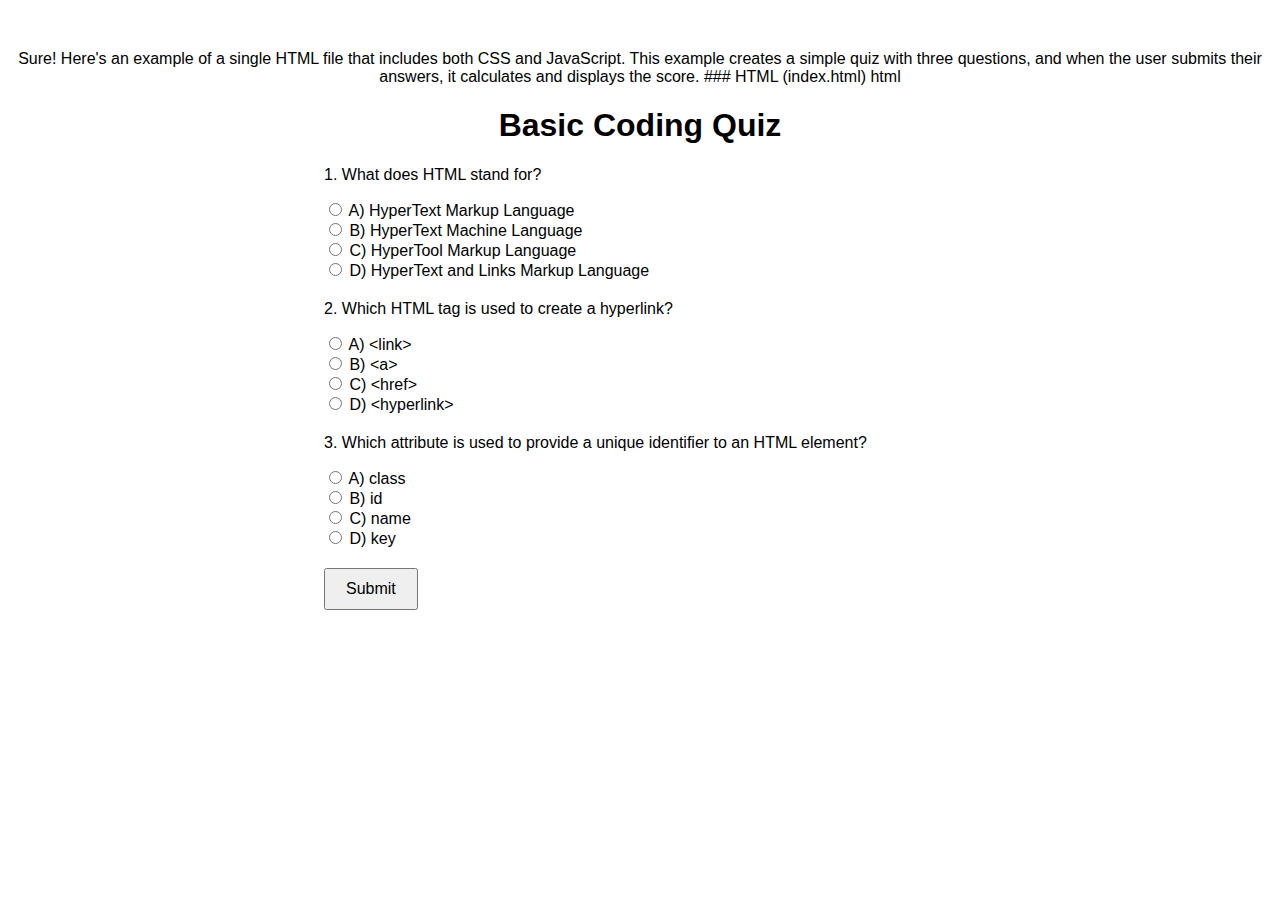
<file: GAMES/Basic/index.html>
Sure! Here's an example of a single HTML file that includes both CSS and JavaScript. This example creates a simple quiz with three questions, and when the user submits their answers, it calculates and displays the score.

### HTML (index.html)
html
<!DOCTYPE html>
<html lang="en">
<head>
    <meta charset="UTF-8">
    <meta name="viewport" content="width=device-width, initial-scale=1.0">
    <title>Basic Coding Quiz</title>
    <style>
        body {
            font-family: Arial, sans-serif;
            text-align: center;
            margin-top: 50px;
        }

        #quiz-container {
            width: 50%;
            margin: auto;
            text-align: left;
        }

        .question {
            margin-bottom: 20px;
        }

        button {
            padding: 10px 20px;
            font-size: 16px;
            cursor: pointer;
        }

        #result {
            margin-top: 20px;
            font-size: 18px;
            font-weight: bold;
        }
    </style>
</head>
<body>
    <h1>Basic Coding Quiz</h1>
    <div id="quiz-container">
        <div class="question">
            <p>1. What does HTML stand for?</p>
            <label><input type="radio" name="q1" value="A"> A) HyperText Markup Language</label><br>
            <label><input type="radio" name="q1" value="B"> B) HyperText Machine Language</label><br>
            <label><input type="radio" name="q1" value="C"> C) HyperTool Markup Language</label><br>
            <label><input type="radio" name="q1" value="D"> D) HyperText and Links Markup Language</label>
        </div>
        <div class="question">
            <p>2. Which HTML tag is used to create a hyperlink?</p>
            <label><input type="radio" name="q2" value="A"> A) &lt;link&gt;</label><br>
            <label><input type="radio" name="q2" value="B"> B) &lt;a&gt;</label><br>
            <label><input type="radio" name="q2" value="C"> C) &lt;href&gt;</label><br>
            <label><input type="radio" name="q2" value="D"> D) &lt;hyperlink&gt;</label>
        </div>
        <div class="question">
            <p>3. Which attribute is used to provide a unique identifier to an HTML element?</p>
            <label><input type="radio" name="q3" value="A"> A) class</label><br>
            <label><input type="radio" name="q3" value="B"> B) id</label><br>
            <label><input type="radio" name="q3" value="C"> C) name</label><br>
            <label><input type="radio" name="q3" value="D"> D) key</label>
        </div>
        <button onclick="checkAnswers()">Submit</button>
        <p id="result"></p>
    </div>
    <script>
        function checkAnswers() {
            const answers = {
                q1: 'A',
                q2: 'B',
                q3: 'B'
            };

            let score = 0;
            for (let question in answers) {
                const selected = document.querySelector(`input[name="${question}"]:checked`);
                if (selected && selected.value === answers[question]) {
                    score++;
                }
            }

            document.getElementById('result').textContent = `You scored ${score} out of ${Object.keys(answers).length}`;
        }
    </script>
</body>
</html>
</file>
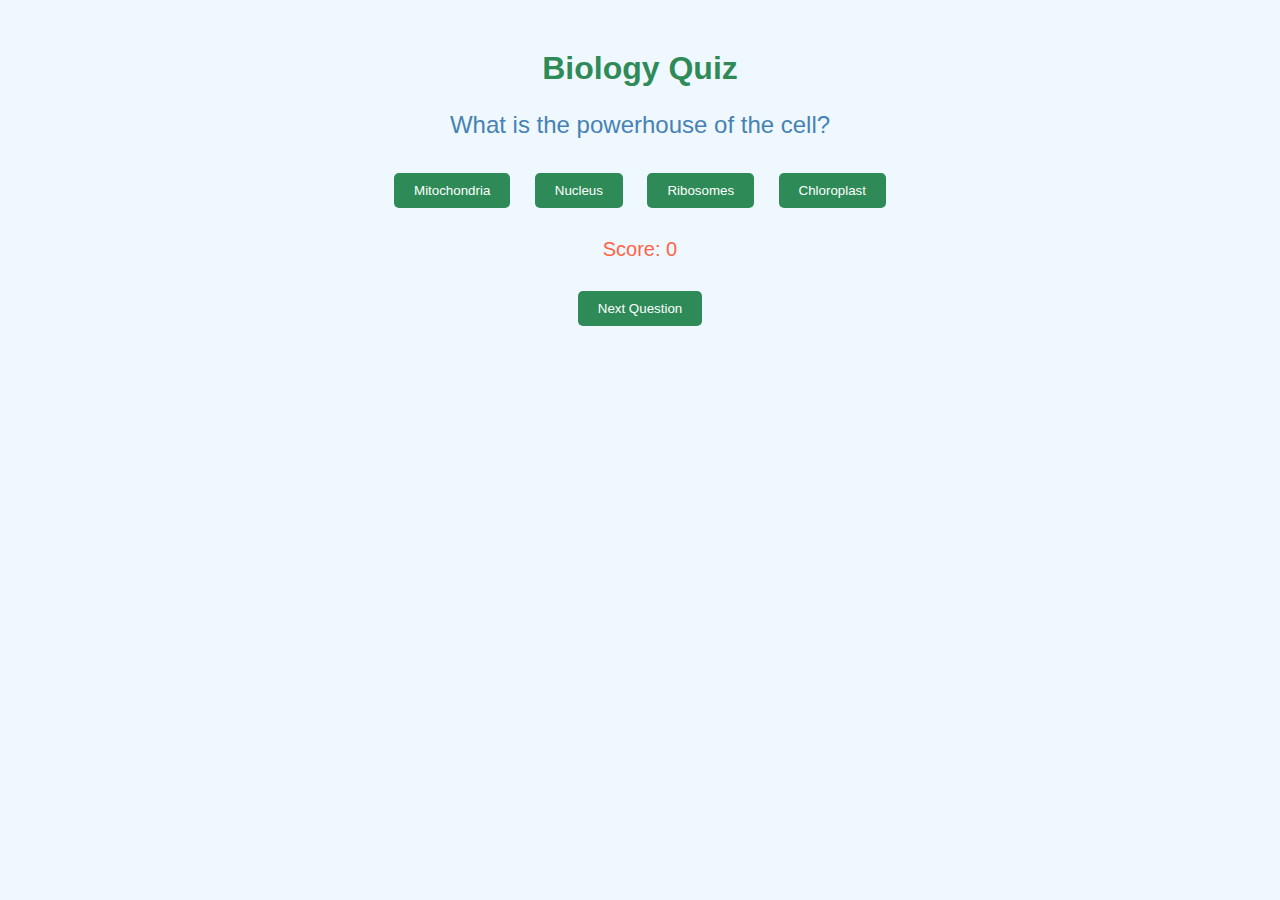
<file: GAMES/Bio/index.html>
<!DOCTYPE html>
<html lang="en">
<head>
    <meta charset="UTF-8">
    <meta name="viewport" content="width=device-width, initial-scale=1.0">
    <title>Biology Quiz</title>
    <link rel="stylesheet" href="style.css">
</head>
<body>
    <div class="container">
        <h1>Biology Quiz</h1>
        <p id="question">Question will appear here</p>
        
        <div class="answers">
            <button onclick="checkAnswer(0)">Answer 1</button>
            <button onclick="checkAnswer(1)">Answer 2</button>
            <button onclick="checkAnswer(2)">Answer 3</button>
            <button onclick="checkAnswer(3)">Answer 4</button>
        </div>

        <p id="score">Score: 0</p>
        <button onclick="nextQuestion()">Next Question</button>
    </div>

    <script src="script.js"></script>
</body>
</html>
</file>
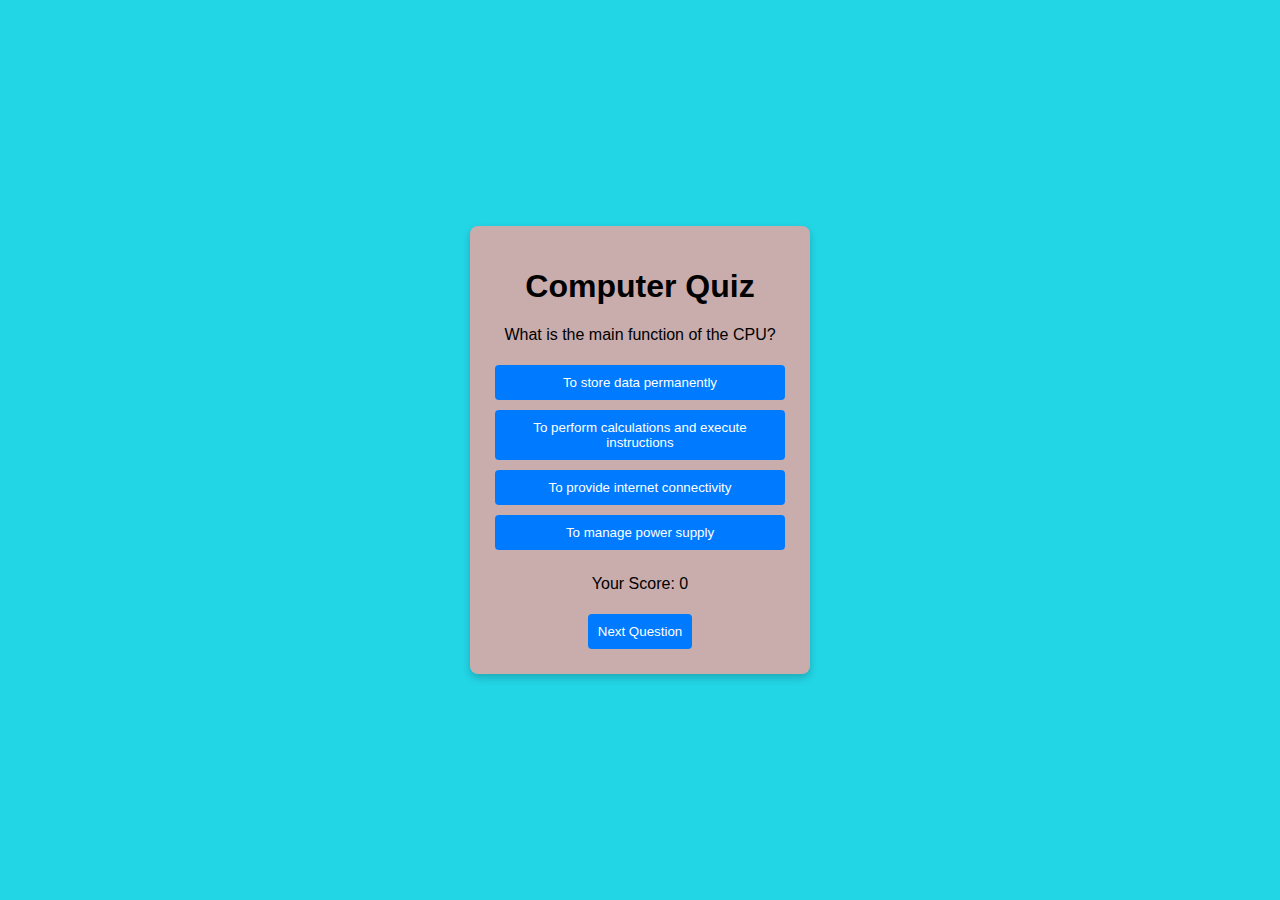
<file: GAMES/comp/INDEX.HTML>
<!DOCTYPE html>
<html lang="en">
<head>
    <meta charset="UTF-8">
    <meta name="viewport" content="width=device-width, initial-scale=1.0">
    <title>Computer Quiz</title>
    <link rel="stylesheet" href="styles.css">
</head>
<body>
    <div class="quiz-container">
        <h1>Computer Quiz</h1>
        <div id="question-container">
            <p id="question"></p>
            <div id="answer-buttons" class="btn-container">
                <!-- Buttons will be added dynamically here -->
            </div>
        </div>
        <div id="score-container">
            <p>Your Score: <span id="score">0</span></p>
            <button id="next-button" class="btn" onclick="nextQuestion()">Next Question</button>
        </div>
    </div>
    <script src="script.js"></script>
</body>
</html>
</file>
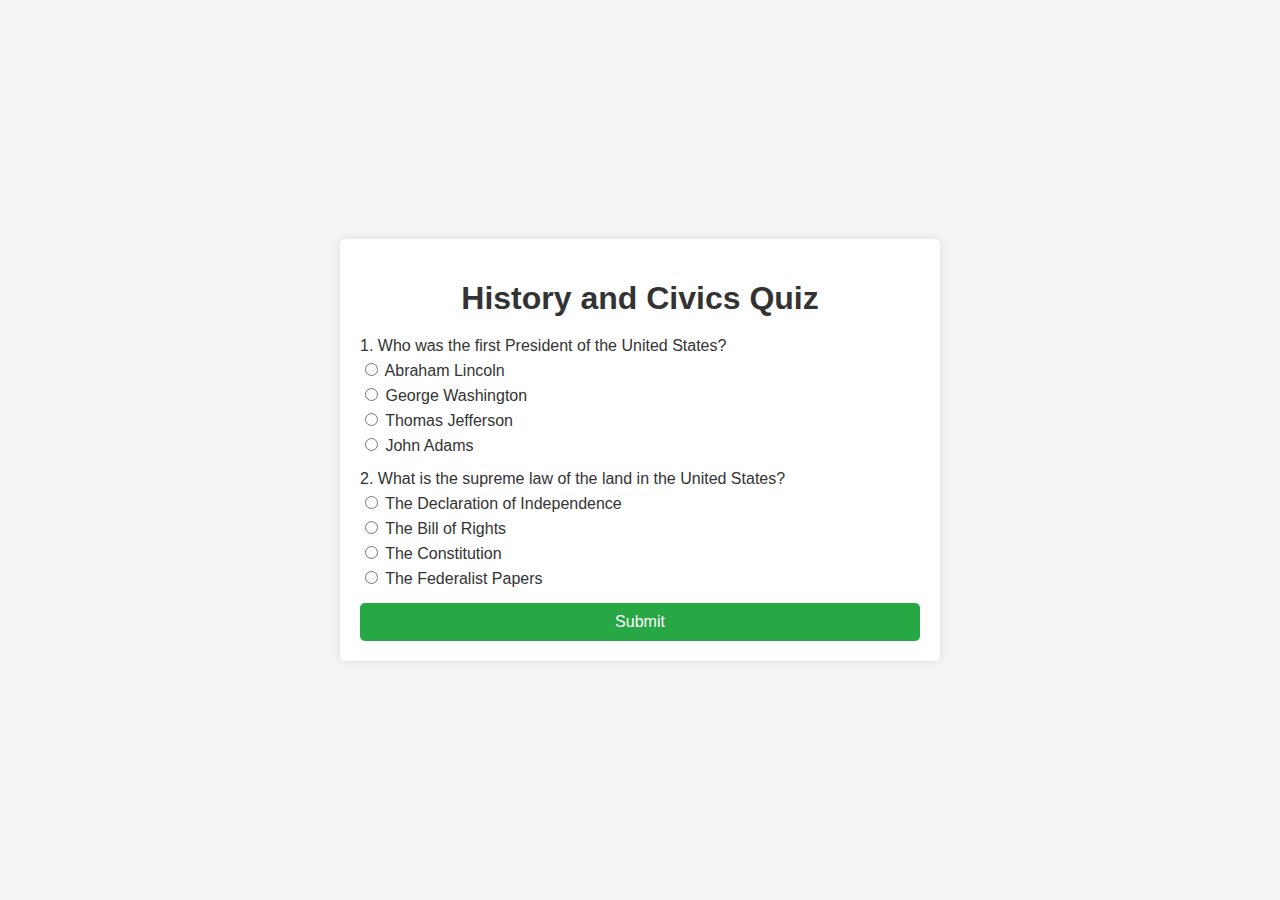
<file: GAMES/History/index.html>
<!DOCTYPE html>
<html lang="en">
<head>
    <meta charset="UTF-8">
    <meta name="viewport" content="width=device-width, initial-scale=1.0">
    <title>History and Civics Quiz</title>
    <style>
        body {
            font-family: Arial, sans-serif;
            background-color: #f4f4f4;
            color: #333;
            margin: 0;
            padding: 0;
            display: flex;
            justify-content: center;
            align-items: center;
            height: 100vh;
        }
        .container {
            background-color: #fff;
            border-radius: 5px;
            box-shadow: 0 0 10px rgba(0, 0, 0, 0.1);
            width: 80%;
            max-width: 600px;
            padding: 20px;
            box-sizing: border-box;
        }
        h1 {
            text-align: center;
            margin-bottom: 20px;
        }
        .question {
            margin-bottom: 15px;
        }
        .question p {
            margin: 0;
        }
        .options label {
            display: block;
            margin: 5px 0;
        }
        .submit-btn {
            display: block;
            width: 100%;
            padding: 10px;
            background-color: #28a745;
            color: #fff;
            border: none;
            border-radius: 5px;
            cursor: pointer;
            font-size: 16px;
        }
        .result {
            display: none;
            text-align: center;
            margin-top: 20px;
        }
    </style>
</head>
<body>
    <div class="container">
        <h1>History and Civics Quiz</h1>
        <div id="quiz">
            <div class="question">
                <p>1. Who was the first President of the United States?</p>
                <div class="options">
                    <label><input type="radio" name="q1" value="A"> Abraham Lincoln</label>
                    <label><input type="radio" name="q1" value="B"> George Washington</label>
                    <label><input type="radio" name="q1" value="C"> Thomas Jefferson</label>
                    <label><input type="radio" name="q1" value="D"> John Adams</label>
                </div>
            </div>
            <div class="question">
                <p>2. What is the supreme law of the land in the United States?</p>
                <div class="options">
                    <label><input type="radio" name="q2" value="A"> The Declaration of Independence</label>
                    <label><input type="radio" name="q2" value="B"> The Bill of Rights</label>
                    <label><input type="radio" name="q2" value="C"> The Constitution</label>
                    <label><input type="radio" name="q2" value="D"> The Federalist Papers</label>
                </div>
            </div>
            <button class="submit-btn" onclick="submitQuiz()">Submit</button>
        </div>
        <div id="result" class="result">
            <h2>Your Score: <span id="score"></span></h2>
        </div>
    </div>

    <script>
        function submitQuiz() {
            let score = 0;
            const correctAnswers = {
                q1: 'B',
                q2: 'C'
            };

            for (let q in correctAnswers) {
                let selectedOption = document.querySelector(input[name="${q}"]:checked);
                if (selectedOption && selectedOption.value === correctAnswers[q]) {
                    score++;
                }
            }

            document.getElementById('quiz').style.display = 'none';
            document.getElementById('result').style.display = 'block';
            document.getElementById('score').textContent = ${score} out of ${Object.keys(correctAnswers).length};
        }
    </script>
</body>
</html>
</file>
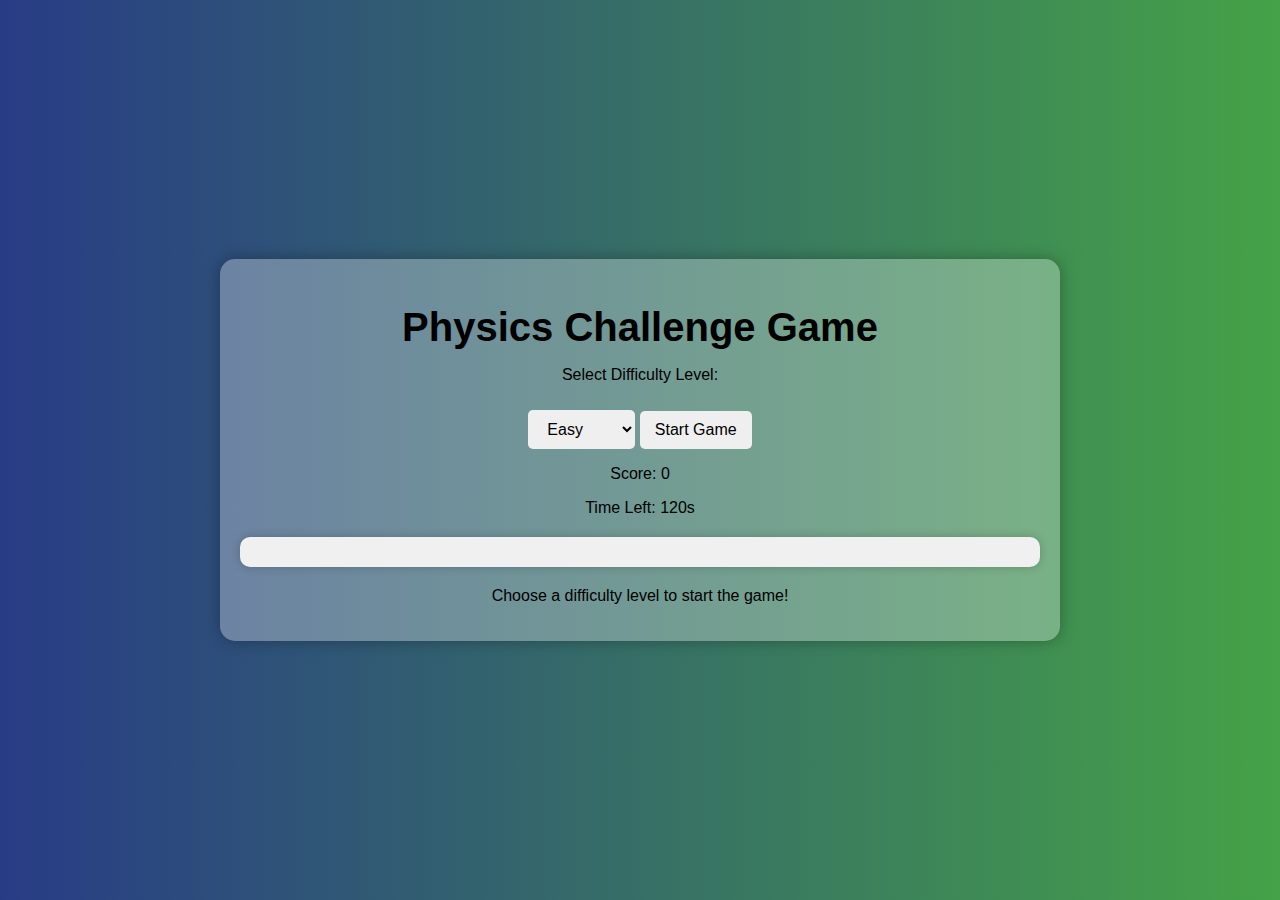
<file: GAMES/PHY/index.html>
<!DOCTYPE html>
<html lang="en">
<head>
    <meta charset="UTF-8">
    <meta name="viewport" content="width=device-width, initial-scale=1.0">
    <title>Physics Challenge Game</title>
    <link rel="stylesheet" href="style.css">
</head>
<body>
    <div class="game-container">
        <header>
            <h1>Physics Challenge Game</h1>
            <p>Select Difficulty Level:</p>
            <select id="difficulty" onchange="initializeGame()">
                <option value="easy">Easy</option>
                <option value="medium">Medium</option>
                <option value="hard">Hard</option>
            </select>
            <button onclick="initializeGame()">Start Game</button>
            <p id="score">Score: 0</p>
            <p id="timer">Time Left: 120s</p>
        </header>

        <div class="question-container">
            <!-- Question and answers will be dynamically generated here -->
        </div>
        <p id="status">Choose a difficulty level to start the game!</p>
    </div>
    <script src="script.js"></script>
</body>
</html>
</file>
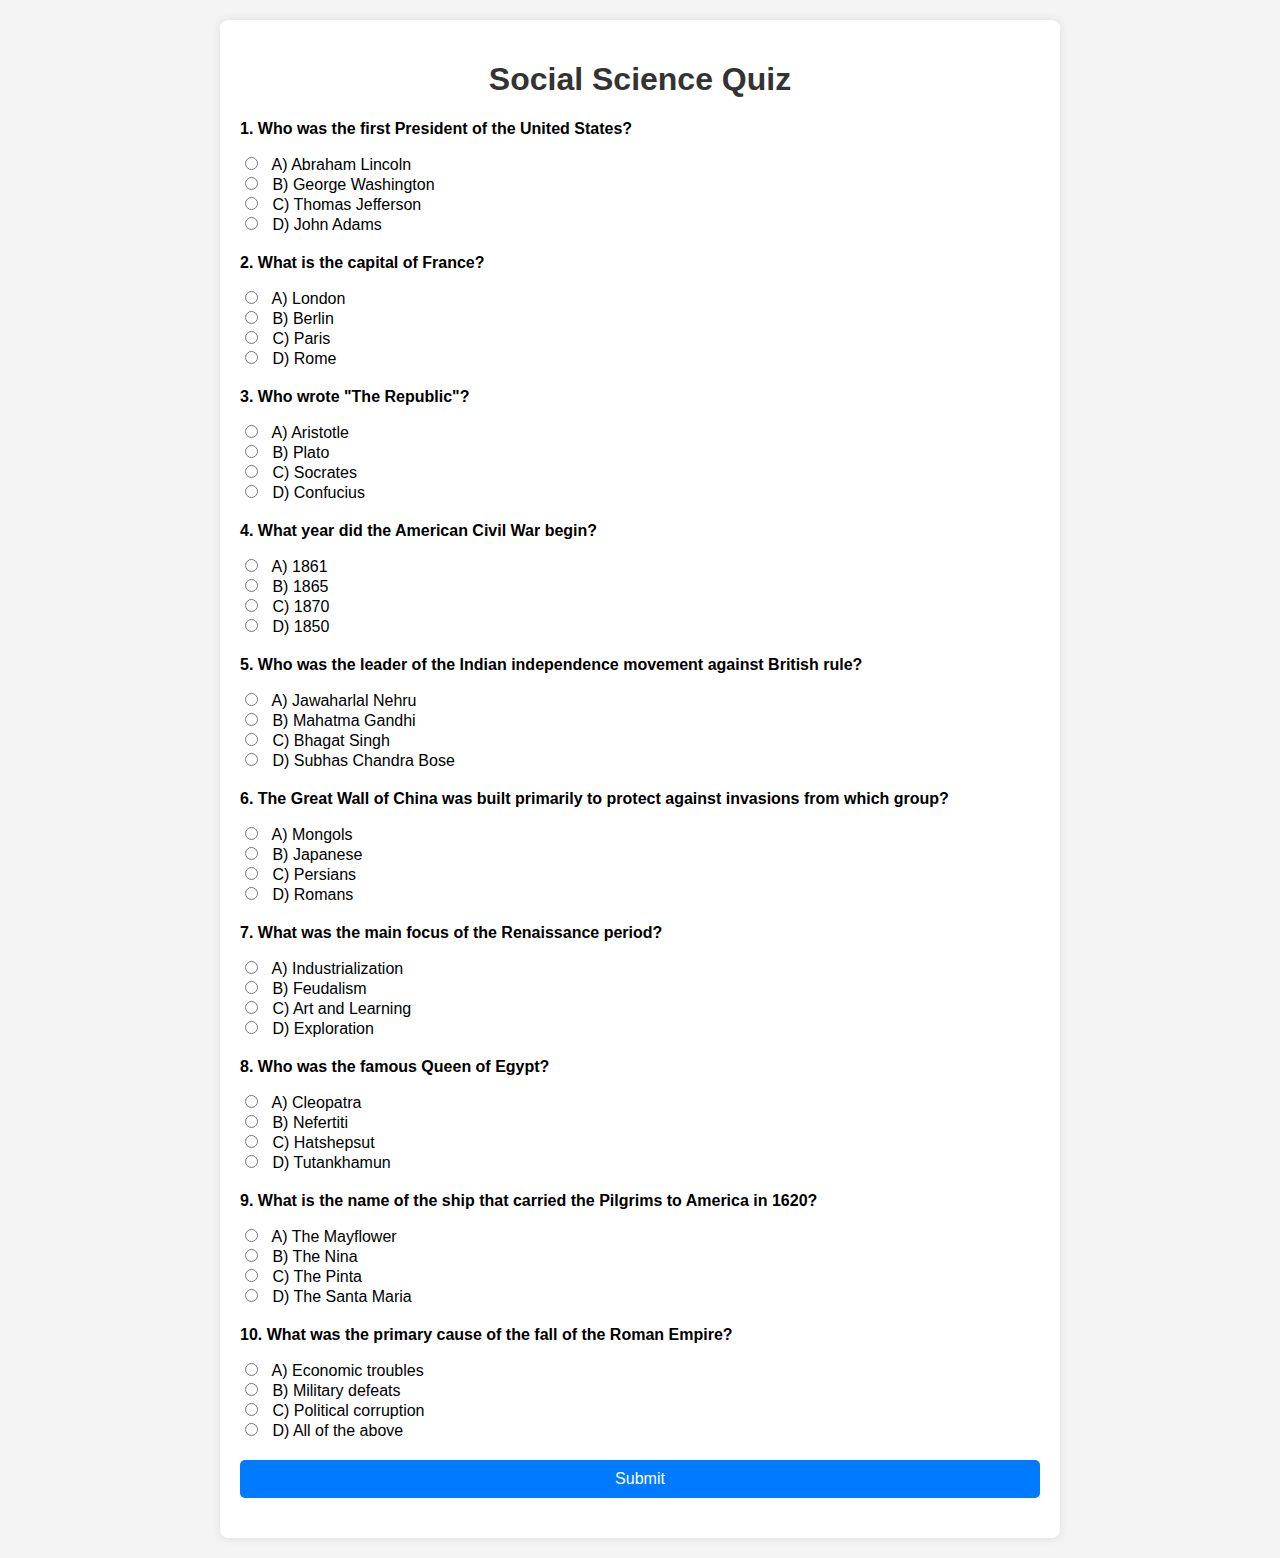
<file: GAMES/Social/index.html>
<!DOCTYPE html>
<html lang="en">
<head>
    <meta charset="UTF-8">
    <meta name="viewport" content="width=device-width, initial-scale=1.0">
    <title>Social Science Quiz</title>
    <style>
        body {
            font-family: Arial, sans-serif;
            background-color: #f4f4f4;
            margin: 0;
            padding: 0;
        }

        .quiz-container {
            max-width: 800px;
            margin: 20px auto;
            padding: 20px;
            background: #fff;
            border-radius: 8px;
            box-shadow: 0 0 10px rgba(0, 0, 0, 0.1);
        }

        h1 {
            text-align: center;
            color: #333;
        }

        .question {
            margin-bottom: 20px;
        }

        .question p {
            font-weight: bold;
        }

        input[type="radio"] {
            margin-right: 10px;
        }

        button {
            display: block;
            width: 100%;
            padding: 10px;
            background-color: #007bff;
            color: #fff;
            border: none;
            border-radius: 5px;
            font-size: 16px;
            cursor: pointer;
        }

        button:hover {
            background-color: #0056b3;
        }

        #result {
            margin-top: 20px;
            font-size: 18px;
        }
    </style>
</head>
<body>
    <div class="quiz-container">
        <h1>Social Science Quiz</h1>
        <form id="quiz-form">
            <div class="question">
                <p>1. Who was the first President of the United States?</p>
                <input type="radio" name="q1" value="A"> A) Abraham Lincoln<br>
                <input type="radio" name="q1" value="B"> B) George Washington<br>
                <input type="radio" name="q1" value="C"> C) Thomas Jefferson<br>
                <input type="radio" name="q1" value="D"> D) John Adams<br>
            </div>
            <div class="question">
                <p>2. What is the capital of France?</p>
                <input type="radio" name="q2" value="A"> A) London<br>
                <input type="radio" name="q2" value="B"> B) Berlin<br>
                <input type="radio" name="q2" value="C"> C) Paris<br>
                <input type="radio" name="q2" value="D"> D) Rome<br>
            </div>
            <div class="question">
                <p>3. Who wrote "The Republic"?</p>
                <input type="radio" name="q3" value="A"> A) Aristotle<br>
                <input type="radio" name="q3" value="B"> B) Plato<br>
                <input type="radio" name="q3" value="C"> C) Socrates<br>
                <input type="radio" name="q3" value="D"> D) Confucius<br>
            </div>
            <div class="question">
                <p>4. What year did the American Civil War begin?</p>
                <input type="radio" name="q4" value="A"> A) 1861<br>
                <input type="radio" name="q4" value="B"> B) 1865<br>
                <input type="radio" name="q4" value="C"> C) 1870<br>
                <input type="radio" name="q4" value="D"> D) 1850<br>
            </div>
            <div class="question">
                <p>5. Who was the leader of the Indian independence movement against British rule?</p>
                <input type="radio" name="q5" value="A"> A) Jawaharlal Nehru<br>
                <input type="radio" name="q5" value="B"> B) Mahatma Gandhi<br>
                <input type="radio" name="q5" value="C"> C) Bhagat Singh<br>
                <input type="radio" name="q5" value="D"> D) Subhas Chandra Bose<br>
            </div>
            <div class="question">
                <p>6. The Great Wall of China was built primarily to protect against invasions from which group?</p>
                <input type="radio" name="q6" value="A"> A) Mongols<br>
                <input type="radio" name="q6" value="B"> B) Japanese<br>
                <input type="radio" name="q6" value="C"> C) Persians<br>
                <input type="radio" name="q6" value="D"> D) Romans<br>
            </div>
            <div class="question">
                <p>7. What was the main focus of the Renaissance period?</p>
                <input type="radio" name="q7" value="A"> A) Industrialization<br>
                <input type="radio" name="q7" value="B"> B) Feudalism<br>
                <input type="radio" name="q7" value="C"> C) Art and Learning<br>
                <input type="radio" name="q7" value="D"> D) Exploration<br>
            </div>
            <div class="question">
                <p>8. Who was the famous Queen of Egypt?</p>
                <input type="radio" name="q8" value="A"> A) Cleopatra<br>
                <input type="radio" name="q8" value="B"> B) Nefertiti<br>
                <input type="radio" name="q8" value="C"> C) Hatshepsut<br>
                <input type="radio" name="q8" value="D"> D) Tutankhamun<br>
            </div>
            <div class="question">
                <p>9. What is the name of the ship that carried the Pilgrims to America in 1620?</p>
                <input type="radio" name="q9" value="A"> A) The Mayflower<br>
                <input type="radio" name="q9" value="B"> B) The Nina<br>
                <input type="radio" name="q9" value="C"> C) The Pinta<br>
                <input type="radio" name="q9" value="D"> D) The Santa Maria<br>
            </div>
            <div class="question">
                <p>10. What was the primary cause of the fall of the Roman Empire?</p>
                <input type="radio" name="q10" value="A"> A) Economic troubles<br>
                <input type="radio" name="q10" value="B"> B) Military defeats<br>
                <input type="radio" name="q10" value="C"> C) Political corruption<br>
                <input type="radio" name="q10" value="D"> D) All of the above<br>
            </div>
            <button type="button" onclick="checkAnswers()">Submit</button>
        </form>
        <div id="result"></div>
    </div>
    <script>
        function checkAnswers() {
            const correctAnswers = {
                q1: 'B',
                q2: 'C',
                q3: 'B',
                q4: 'A',
                q5: 'B',
                q6: 'A',
                q7: 'C',
                q8: 'A',
                q9: 'A',
                q10: 'D'
            };

            const form = document.getElementById('quiz-form');
            const formData = new FormData(form);

            let score = 0;
            let totalQuestions = 10;

            for (let [key, value] of formData.entries()) {
                if (correctAnswers[key] === value) {
                    score++;
                }
            }

            const result = document.getElementById('result');
            result.innerHTML = <h2>You scored ${score} out of ${totalQuestions}.</h2>;
        }
    </script>
</body>
</html>
</file>
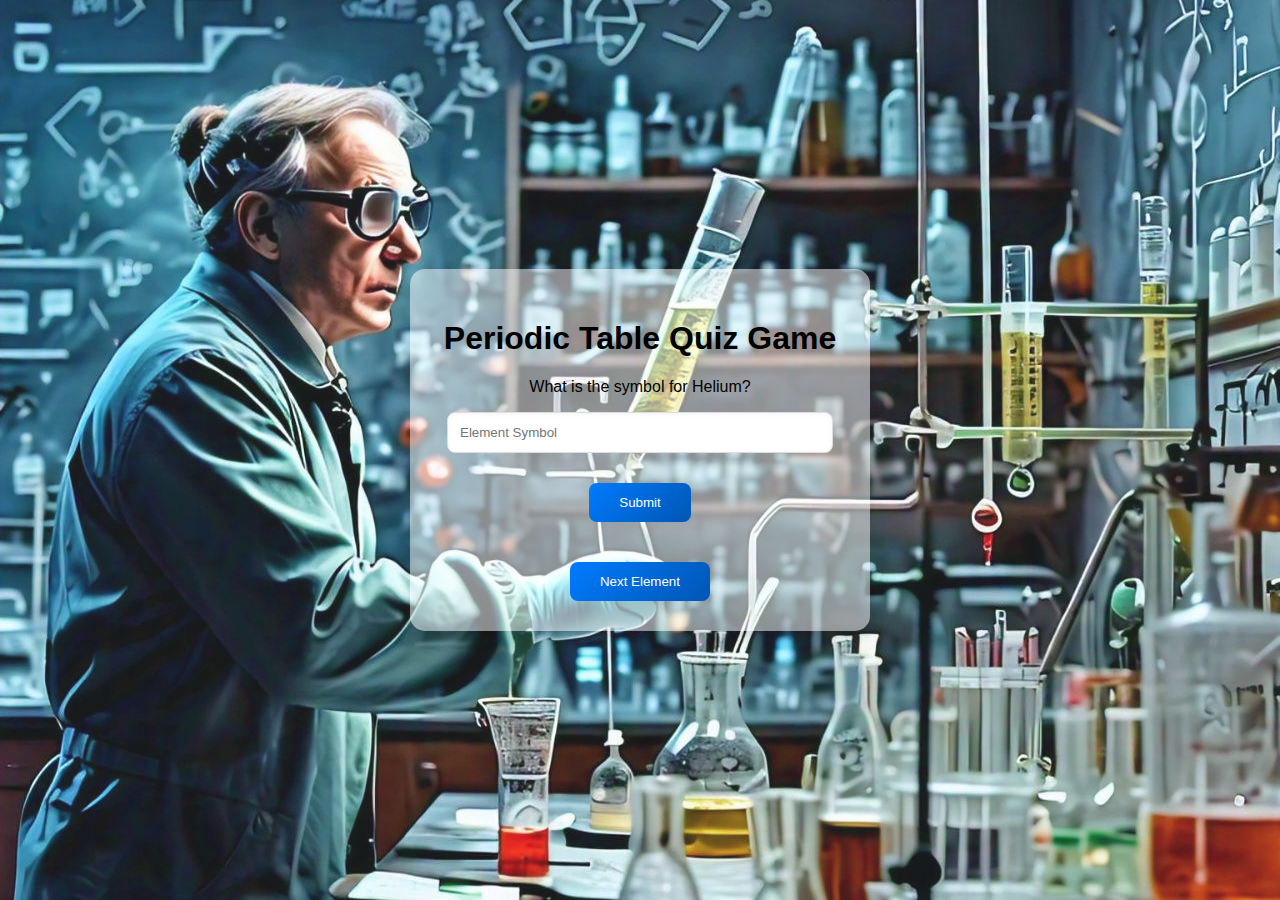
<file: GAMES/CHEM/index3.html>
<!DOCTYPE html>
<html lang="en">
<head>
    <meta charset="UTF-8">
    <meta name="viewport" content="width=device-width, initial-scale=1.0">
    <title>Periodic Table Quiz Game</title>
    <link rel="stylesheet" href="styles2.css">
</head>
<body>
    <div class="container">
        <h1>Periodic Table Quiz Game</h1>
        <div id="quiz-box">
            <p id="element-name"></p>
            <input type="text" id="element-symbol" placeholder="Element Symbol">
            <button onclick="checkElement()">Submit</button>
        </div>
        <p id="feedback"></p>
        <button onclick="generateElement()">Next Element</button>
    </div>
    <script src="script2.js"></script>
</body>
</html>
</file>
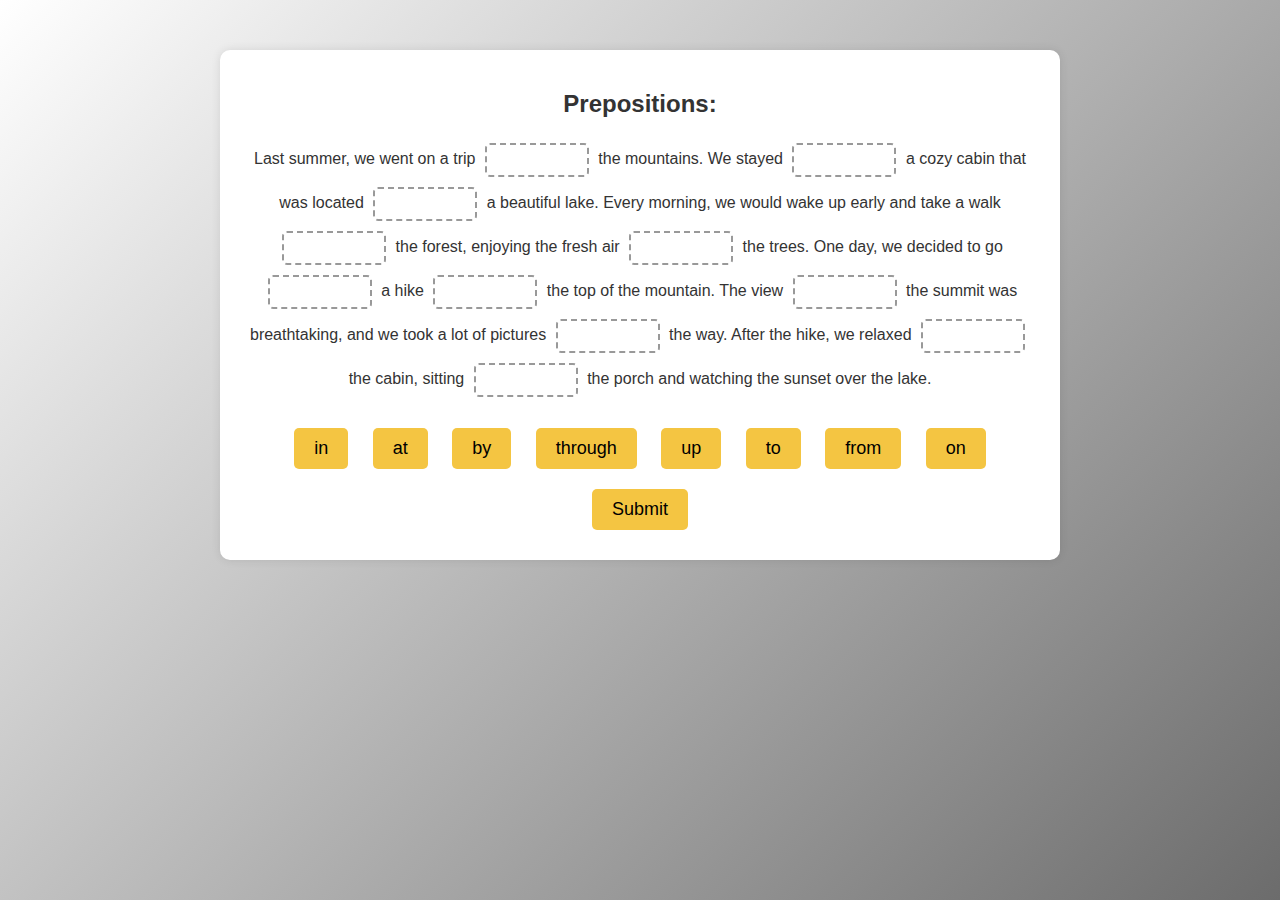
<file: GAMES/g2/ubg2.html>
<!DOCTYPE html>
<html lang="en">
<head>
    <meta charset="UTF-8">
    <meta name="viewport" content="width=device-width, initial-scale=1.0">
    <title>Drag and Drop Game</title>
    <link rel="stylesheet" href="styles.css">
</head>
<body>
    <div class="container" id="quiz-container">
        <!-- Page 1: Prepositions -->
        <div class="page" id="page1">
            <h2>Prepositions:</h2>
            <p id="paragraph1">
                Last summer, we went on a trip <span class="blank" id="blank1"></span> the mountains. We stayed <span class="blank" id="blank2"></span> a cozy cabin that was located <span class="blank" id="blank3"></span> a beautiful lake. Every morning, we would wake up early and take a walk <span class="blank" id="blank4"></span> the forest, enjoying the fresh air <span class="blank" id="blank5"></span> the trees. One day, we decided to go <span class="blank" id="blank6"></span> a hike <span class="blank" id="blank7"></span> the top of the mountain. The view <span class="blank" id="blank8"></span> the summit was breathtaking, and we took a lot of pictures <span class="blank" id="blank9"></span> the way. After the hike, we relaxed <span class="blank" id="blank10"></span> the cabin, sitting <span class="blank" id="blank11"></span> the porch and watching the sunset over the lake.
            </p>
            <div class="options" id="options1">
                <button class="draggable" id="in" draggable="true">in</button>
                <button class="draggable" id="at" draggable="true">at</button>
                <button class="draggable" id="by" draggable="true">by</button>
                <button class="draggable" id="through" draggable="true">through</button>
                <button class="draggable" id="up" draggable="true">up</button>
                <button class="draggable" id="to" draggable="true">to</button>
                <button class="draggable" id="from" draggable="true">from</button>
                <button class="draggable" id="on" draggable="true">on</button>
            </div>
            <button id="submit-btn1" onclick="submitAnswer(1)">Submit</button>
            <div id="score1"></div>
        </div>

        <!-- Page 2: Conjunctions -->
        <div class="page" id="page2" style="display: none;">
            <h2>Conjunctions:</h2>
            <p id="paragraph2">
                I wanted to go to the park, <span class="blank" id="blank12"></span> it started raining heavily. We decided to stay inside <span class="blank" id="blank13"></span> play board games instead. My sister was happy <span class="blank" id="blank14"></span> she loves playing games, <span class="blank" id="blank15"></span> I was a bit disappointed. We made the best of the situation <span class="blank" id="blank16"></span> had a great time anyway.
            </p>
            <div class="options" id="options2">
                <button class="draggable" id="but" draggable="true">but</button>
                <button class="draggable" id="or" draggable="true">or</button>
                <button class="draggable" id="because" draggable="true">because</button>
                <button class="draggable" id="so" draggable="true">so</button>
                <button class="draggable" id="although" draggable="true">although</button>
                <button class="draggable" id="and" draggable="true">and</button>
                <button class="draggable" id="yet" draggable="true">yet</button>
            </div>
            <button id="submit-btn2" onclick="submitAnswer(2)">Submit</button>
            <div id="score2"></div>
            <button id="previous-btn" onclick="previousPage(1)">Previous</button>
        </div>

        <!-- Page 3: Nouns -->
        <div class="page" id="page3" style="display: none;">
            <h2>Nouns:</h2>
            <p id="paragraph3">
                The teacher asked the students to bring their favorite <span class="blank" id="blank17"></span> to class. Sarah brought her new <span class="blank" id="blank18"></span>, while Tom brought his old <span class="blank" id="blank19"></span>. Everyone shared their <span class="blank" id="blank20"></span> and talked about why they liked them. By the end of the class, the room was filled with interesting <span class="blank" id="blank21"></span> and engaging stories.
            </p>
            <div class="options" id="options3">
                <button class="draggable" id="book" draggable="true">book</button>
                <button class="draggable" id="toy" draggable="true">toy</button>
                <button class="draggable" id="picture" draggable="true">picture</button>
                <button class="draggable" id="story" draggable="true">story</button>
                <button class="draggable" id="object" draggable="true">object</button>
            </div>
            <button id="submit-btn3" onclick="submitAnswer(3)">Submit</button>
            <div id="score3"></div>
            <button id="previous-btn" onclick="previousPage(2)">Previous</button>
        </div>

        <!-- Page 4: Tenses -->
        <div class="page" id="page4" style="display: none;">
            <h2>Tenses:</h2>
            <p id="paragraph4">
                Yesterday, I <span class="blank" id="blank22"></span> (go) to the beach with my friends. We <span class="blank" id="blank23"></span> (have) a wonderful time building sandcastles and swimming in the ocean. By the time we <span class="blank" id="blank24"></span> (leave), we <span class="blank" id="blank25"></span> (be) tired but happy. Today, I <span class="blank" id="blank26"></span> (tell) my family all about it and showed them the pictures we <span class="blank" id="blank27"></span> (take).
            </p>
            <div class="options" id="options4">
                <button class="draggable" id="went" draggable="true">went</button>
                <button class="draggable" id="had" draggable="true">had</button>
                <button class="draggable" id="left" draggable="true">left</button>
                <button class="draggable" id="were" draggable="true">were</button>
                <button class="draggable" id="am_telling" draggable="true">am telling</button>
                <button class="draggable" id="took" draggable="true">took</button>
            </div>
            <button id="submit-btn4" onclick="submitAnswer(4)">Submit</button>
            <div id="score4"></div>
            <button id="previous-btn" onclick="previousPage(3)">Previous</button>
        </div>

        <!-- Page 5: Verbs -->
        <div class="page" id="page5" style="display: none;">
            <h2>Verbs:</h2>
            <p id="paragraph5">
                Every morning, she <span class="blank" id="blank28"></span> (wake) up early and <span class="blank" id="blank29"></span> (prepare) breakfast for her family. After they <span class="blank" id="blank30"></span> (eat), she <span class="blank" id="blank31"></span> (go) to work, where she <span class="blank" id="blank32"></span> (meet) with clients and <span class="blank" id="blank33"></span> (handle) various tasks. In the evening, she <span class="blank" id="blank34"></span> (return) home and <span class="blank" id="blank35"></span> (spend) time with her loved ones.
            </p>
            <div class="options" id="options5">
                <button class="draggable" id="wakes" draggable="true">wakes</button>
                <button class="draggable" id="prepares" draggable="true">prepares</button>
                <button class="draggable" id="eats" draggable="true">eats</button>
                <button class="draggable" id="goes" draggable="true">goes</button>
                <button class="draggable" id="meets" draggable="true">meets</button>
                <button class="draggable" id="handles" draggable="true">handles</button>
                <button class="draggable" id="returns" draggable="true">returns</button>
                <button class="draggable" id="spends" draggable="true">spends</button>
            </div>
            <button id="submit-btn5" onclick="submitAnswer(5)">Submit</button>
            <div id="score5"></div>
            <button id="previous-btn" onclick="previousPage(4)">Previous</button>
        </div>

        <!-- Evaluation Page -->
        <div class="page" id="evaluation" style="display: none;">
            <h2>Evaluation:</h2>
            <div id="final-result"></div>
            <button onclick="restart()">Restart</button>
        </div>
    </div>
    <script src="script.js"></script>
</body>
</html>
</file>
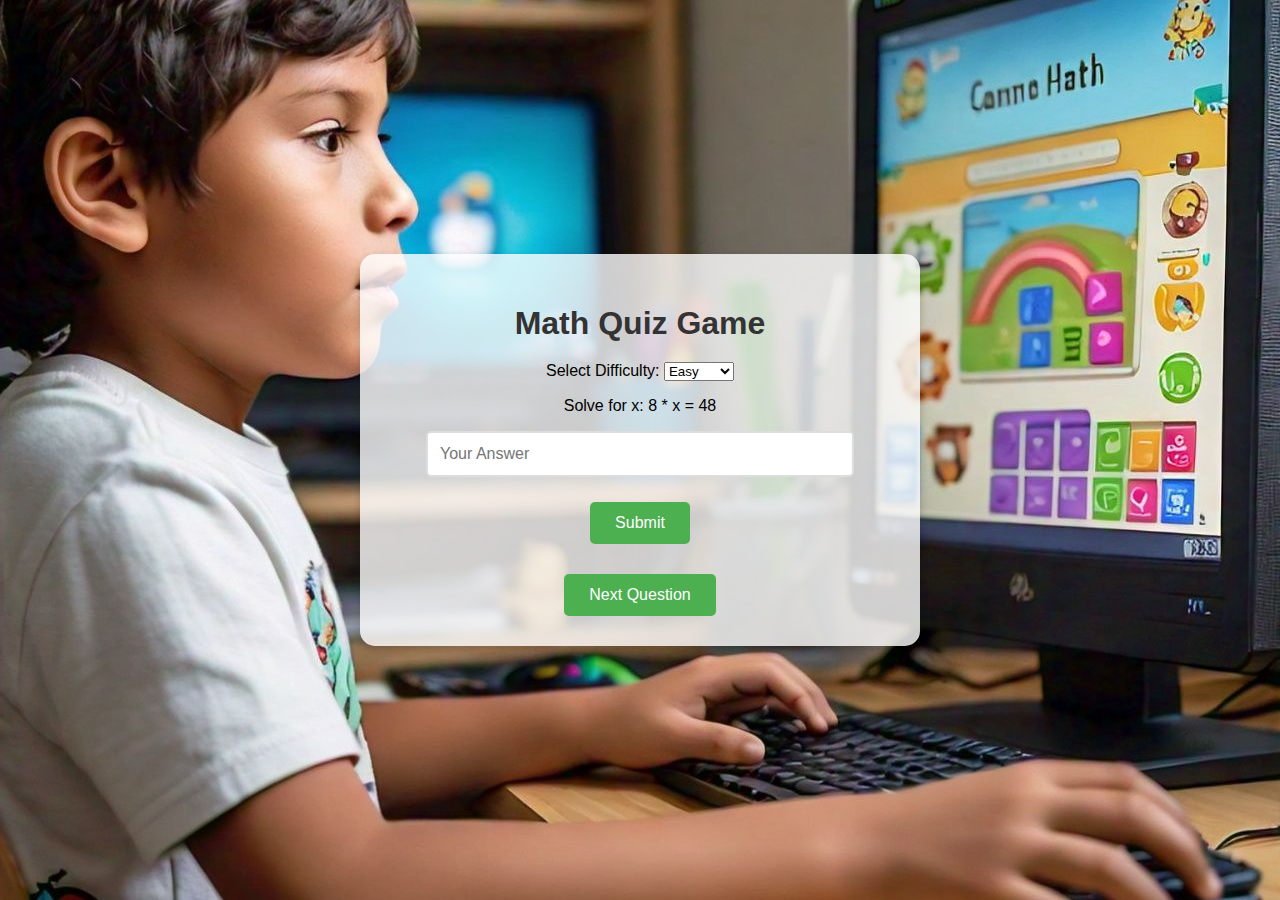
<file: GAMES/MATH/index1.html>
<!DOCTYPE html>
<html lang="en">
<head>
    <meta charset="UTF-8">
    <meta name="viewport" content="width=device-width, initial-scale=1.0">
    <title>Math Quiz Game</title>
    <link rel="stylesheet" href="styles1.css">
</head>
<body>
    <div class="container">
        <h1>Math Quiz Game</h1>
        <div>
            <label for="difficulty">Select Difficulty:</label>
            <select id="difficulty" onchange="generateQuestion()">
                <option value="easy">Easy</option>
                <option value="medium">Medium</option>
                <option value="hard">Hard</option>
            </select>
        </div>
        <div id="question-box">
            <p id="question"></p>
            <input type="number" id="answer" placeholder="Your Answer">
            <button onclick="checkAnswer()">Submit</button>
        </div>
        <p id="result"></p>
        <button onclick="generateQuestion()">Next Question</button>
    </div>
    <script src="script1.js"></script>
</body>
</html>
</file>
<file: GAMES/Bio/style.css>
body {
    font-family: Arial, sans-serif;
    background-color: #f0f8ff;
    text-align: center;
    margin: 0;
    padding: 0;
}

.container {
    margin-top: 50px;
}

h1 {
    color: #2e8b57;
}

.answers {
    margin-top: 20px;
}

button {
    background-color: #2e8b57;
    color: white;
    padding: 10px 20px;
    border: none;
    border-radius: 5px;
    margin: 10px;
    cursor: pointer;
}

button:hover {
    background-color: #3cb371;
}

#score {
    font-size: 20px;
    color: #ff6347;
    margin-top: 20px;
}

#question {
    font-size: 24px;
    color: #4682b4;
}
</file>
<file: GAMES/comp/styles.css>
body {
    font-family: Arial, sans-serif;
    background-color: #23d6e6;;
    display: flex;
    justify-content: center;
    align-items: center;
    height: 100vh;
    margin: 0;
}

.quiz-container {
    background: #c9acac;
    padding: 20px;
    border-radius: 8px;
    box-shadow: 0 4px 8px rgba(0, 0, 0, 0.2);
    width: 300px;
    text-align: center;
}

.btn-container {
    display: flex;
    flex-direction: column;
    margin-top: 10px;
}

.btn {
    background-color: #007bff;
    color: white;
    border: none;
    padding: 10px;
    margin: 5px;
    border-radius: 4px;
    cursor: pointer;
}

.btn:hover {
    background-color: #0056b3;
}

#score-container {
    margin-top: 20px;
}
</file>
<file: GAMES/PHY/style.css>
body {
    margin: 0;
    padding: 0;
    font-family: 'Arial', sans-serif;
    background: linear-gradient(to right, #283c86, #45a247);
    display: flex;
    justify-content: center;
    align-items: center;
    height: 100vh;
    color: black;
}

.game-container {
    background-color: rgba(255, 255, 255, 0.3);
    padding: 20px;
    border-radius: 15px;
    box-shadow: 0 0 15px rgba(0, 0, 0, 0.3);
    width: 90%;
    max-width: 800px;
    text-align: center;
    
}

header {
    margin-bottom: 20px;
}

header h1 {
    font-size: 2.5rem;
    margin-bottom: 10px;
}

header select, button {
    padding: 10px 15px;
    font-size: 1rem;
    margin-top: 10px;
    cursor: pointer;
    border-radius: 5px;
    border: none;
    outline: none;
    transition: background-color 0.3s;
}

header button:hover, select:hover {
    background-color: #45a247;
    color: #ffffff;
}

.question-container {
    margin: 20px 0;
    background-color: #f0f0f0;
    padding: 15px;
    border-radius: 10px;
    box-shadow: 0 0 10px rgba(0, 0, 0, 0.2);
    font-size: 1.2rem;
}

.question {
    font-size: 1.5rem;
    margin-bottom: 20px;
}

.answer-options {
    display: flex;
    flex-direction: column;
    align-items: center;
}

.answer-option {
    margin: 10px;
    padding: 10px 20px;
    background-color: #ddd;
    border-radius: 10px;
    cursor: pointer;
    width: 80%;
    transition: background-color 0.3s;
    text-align: center;
}

.answer-option:hover {
    background-color: #ccc;
    transform: scale(1.05);
}

.correct {
    background-color: #28a745;
    color: white;
}

.incorrect {
    background-color: #dc3545;
    color: white;
}
</file>
<file: GAMES/CHEM/styles2.css>
body {
    font-family: 'Arial', sans-serif;
    display: flex;
    justify-content: center;
    align-items: center;
    height: 100vh;
    background: linear-gradient(135deg, rgba(230, 247, 255, 0.1), rgba(204, 239, 255, 0.1)), 
                url('chem_img.jpg') no-repeat center center/cover;
    margin: 0;
    background-size: cover;
    background-attachment: fixed;
}

.container {
    background-color: rgba(255, 255, 255, 0.5);
    padding: 30px;
    border-radius: 15px;
    box-shadow: 0 4px 15px rgba(0, 0, 0, 0.15);
    text-align: center;
    max-width: 400px;
    width: 100%;
    transition: transform 0.3s ease;
}

.container:hover {
    transform: scale(1.05);
}

#quiz-box {
    margin-bottom: 25px;
}

input[type="text"] {
    padding: 12px;
    width: 90%;
    margin-bottom: 15px;
    border: 1px solid #ddd;
    border-radius: 8px;
    box-shadow: inset 0 1px 5px rgba(0, 0, 0, 0.05);
    transition: box-shadow 0.3s ease;
}

input[type="text"]:focus {
    outline: none;
    box-shadow: 0 0 10px rgba(0, 123, 255, 0.3);
}

button {
    padding: 12px 30px;
    margin-top: 15px;
    background: linear-gradient(135deg, #007BFF, #0056b3);
    color: white;
    border: none;
    border-radius: 8px;
    cursor: pointer;
    transition: background 0.3s ease, transform 0.3s ease;
}

button:hover {
    background: linear-gradient(135deg, #0056b3, #00408a);
    transform: translateY(-3px);
}

button:active {
    transform: translateY(0);
}

footer {
    margin-top: 20px;
    font-size: 12px;
    color: #666;
}

footer a {
    color: #007BFF;
    text-decoration: none;
}

footer a:hover {
    text-decoration: underline;
}
</file>
<file: GAMES/g2/styles.css>
/* General Styles */
body {
    font-family: 'Arial', sans-serif;
    color: #333333; /* Dark Gray */
    margin: 0;
    padding: 0;
    text-align: center;
    background: linear-gradient(135deg, #FFFFFF, #000000, #003366);
    background-size: 400% 400%;
    animation: colorCycle 10s ease infinite;
}

#quiz-container {
    max-width: 800px;
    margin: 50px auto;
    padding: 20px;
    background-color: #FFFFFF; /* White */
    border-radius: 10px;
    box-shadow: 0 0 10px rgba(0, 0, 0, 0.1);
}

h2 {
    font-size: 24px;
}

button {
    font-size: 18px;
    padding: 10px 20px;
    margin: 10px;
    border: none;
    border-radius: 5px;
    cursor: pointer;
    background-color: #F4C542; /* Dark Yellow */
    color: #000000; /* Black */
    transition: background-color 0.3s, transform 0.2s;
}

button:hover {
    background-color: #333333; /* Dark Gray */
    color: #F4C542; /* Dark Yellow */
}

/* Choices */
button.correct {
    background-color: #D4EDDA; /* Light Green */
    border-color: #C3E6CB;
}

button.incorrect {
    background-color: #F8D7DA; /* Light Red */
    border-color: #F5C6CB;
}

/* Timer */
#timer {
    font-size: 20px;
    margin: 20px 0;
}

/* Emoji Feedback */
#emoji-feedback {
    font-size: 36px;
    margin: 20px 0;
}

/* Overlays */
.overlay {
    position: fixed;
    top: 0;
    left: 0;
    width: 100%;
    height: 100%;
    z-index: 1000;
    display: none;
    animation: fadeInOut 1s;
}

.green-overlay {
    background-color: rgba(0, 255, 0, 0.5);
}

.red-overlay {
    background-color: rgba(255, 0, 0, 0.5);
}

/* Shake Animation */
@keyframes shake {
    0% { transform: translateX(0); }
    25% { transform: translateX(-10px); }
    50% { transform: translateX(10px); }
    75% { transform: translateX(-10px); }
    100% { transform: translateX(0); }
}

.shake {
    animation: shake 0.5s;
}

/* Fade In/Out Animation */
@keyframes fadeInOut {
    0% { opacity: 0; }
    50% { opacity: 1; }
    100% { opacity: 0; }
}

/* Score Container */
#score-container {
    display: none;
}

/* Navigation Buttons */
#next-btn, #previous-btn, #submit-btn {
    font-size: 20px;
    padding: 10px 20px;
    background-color: #333333; /* Dark Gray */
    color: #F4C542; /* Dark Yellow */
    border: none;
    border-radius: 5px;
    cursor: pointer;
    display: block;
    transition: background-color 0.3s, transform 0.2s;
}

#next-btn:hover, #previous-btn:hover, #submit-btn:hover {
    background-color: #000000; /* Black */
}

/* Color Cycle Animation */
@keyframes colorCycle {
    0% { background-position: 0% 0%; }
    25% { background-position: 100% 0%; }
    50% { background-position: 100% 100%; }
    75% { background-position: 0% 100%; }
    100% { background-position: 0% 0%; }
}

/* Blank Styles */
.blank {
    display: inline-block;
    width: 100px;
    height: 30px;
    border: 2px dashed #999;
    border-radius: 5px;
    margin: 5px;
    vertical-align: middle;
    text-align: center;
    line-height: 30px;
    font-size: 18px;
}
</file>
<file: GAMES/MATH/styles1.css>
body {
    font-family: 'Arial', sans-serif;
    display: flex;
    justify-content: center;
    align-items: center;
    height: 100vh;
    background-color: #f0f0f0;
    background-image: url('mathimages.jpg'); /* Update the path if needed */
    background-size: cover;
    background-position: center;
    margin: 0;
}

.container {
    background: rgba(255, 255, 255, 0.8); /* White background with 80% opacity */
    padding: 30px;
    border-radius: 15px;
    box-shadow: 0 4px 8px rgba(0, 0, 0, 0.2);
    text-align: center;
    max-width: 500px; /* Limit container width for better appearance on large screens */
    width: 90%; /* Responsive width */
}

h1 {
    color: #333;
    margin-bottom: 20px;
    font-size: 2rem;
}

#question-box {
    margin-bottom: 20px;
}

input[type="number"] {
    padding: 12px;
    width: 80%;
    margin-bottom: 15px;
    border: 2px solid #ddd;
    border-radius: 5px;
    font-size: 1rem;
    transition: border-color 0.3s;
}

input[type="number"]:focus {
    border-color: #4CAF50;
    outline: none;
}

button {
    padding: 12px 25px;
    margin-top: 10px;
    background-color: #4CAF50;
    color: white;
    border: none;
    border-radius: 5px;
    cursor: pointer;
    font-size: 1rem;
    transition: background-color 0.3s, transform 0.2s;
}

button:hover {
    background-color: #45a049;
}

button:active {
    transform: scale(0.98); /* Slightly scales down the button when clicked */
}

#result {
    font-size: 1.2rem;
    font-weight: bold;
    color: #333;
}
</file>
